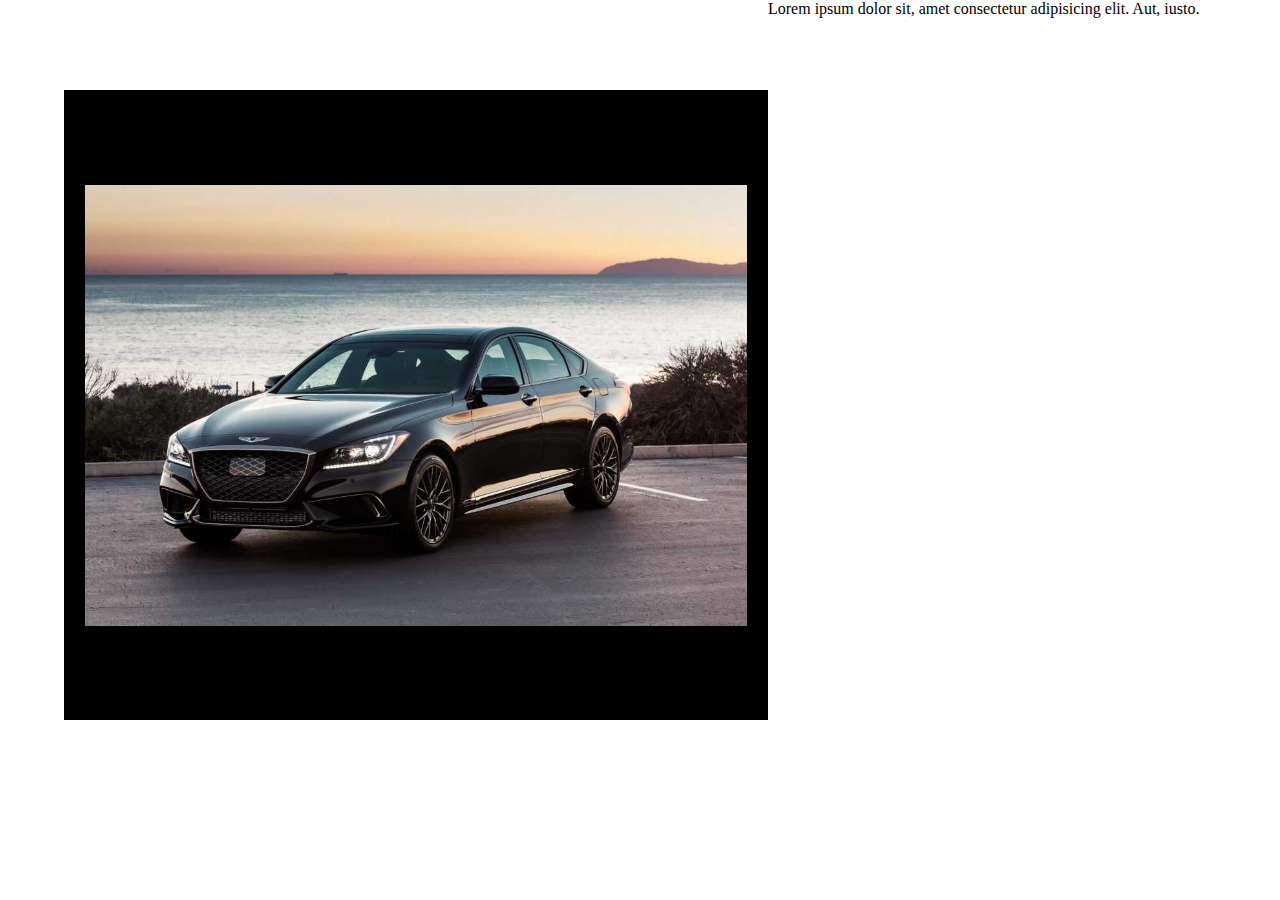
<file: individual.html>
<!doctype html>
<html lang="en">
  <head>
    <!-- Required meta tags -->
    <meta charset="utf-8">
    <meta name="viewport" content="width=device-width, initial-scale=1">

    <style>

      *{
        margin: 0;
        padding: 0;
      }  
      
    </style>
    
  </head>
  <body>
    
    <div class="container" style="display: flex;">

      <div class="left" style="width: 55vw; height: 70vh; margin:10vh 0 0 5vw; 
      background-color: black; display: flex; align-items: center; justify-content: center;">
      <img src="blackcar.jpg" height="70%"; alt="">
    </div>


      <div class="right">
        Lorem ipsum dolor sit, amet consectetur adipisicing elit. Aut, iusto.
      </div>
    </div>
  </body>
</html>
</file>
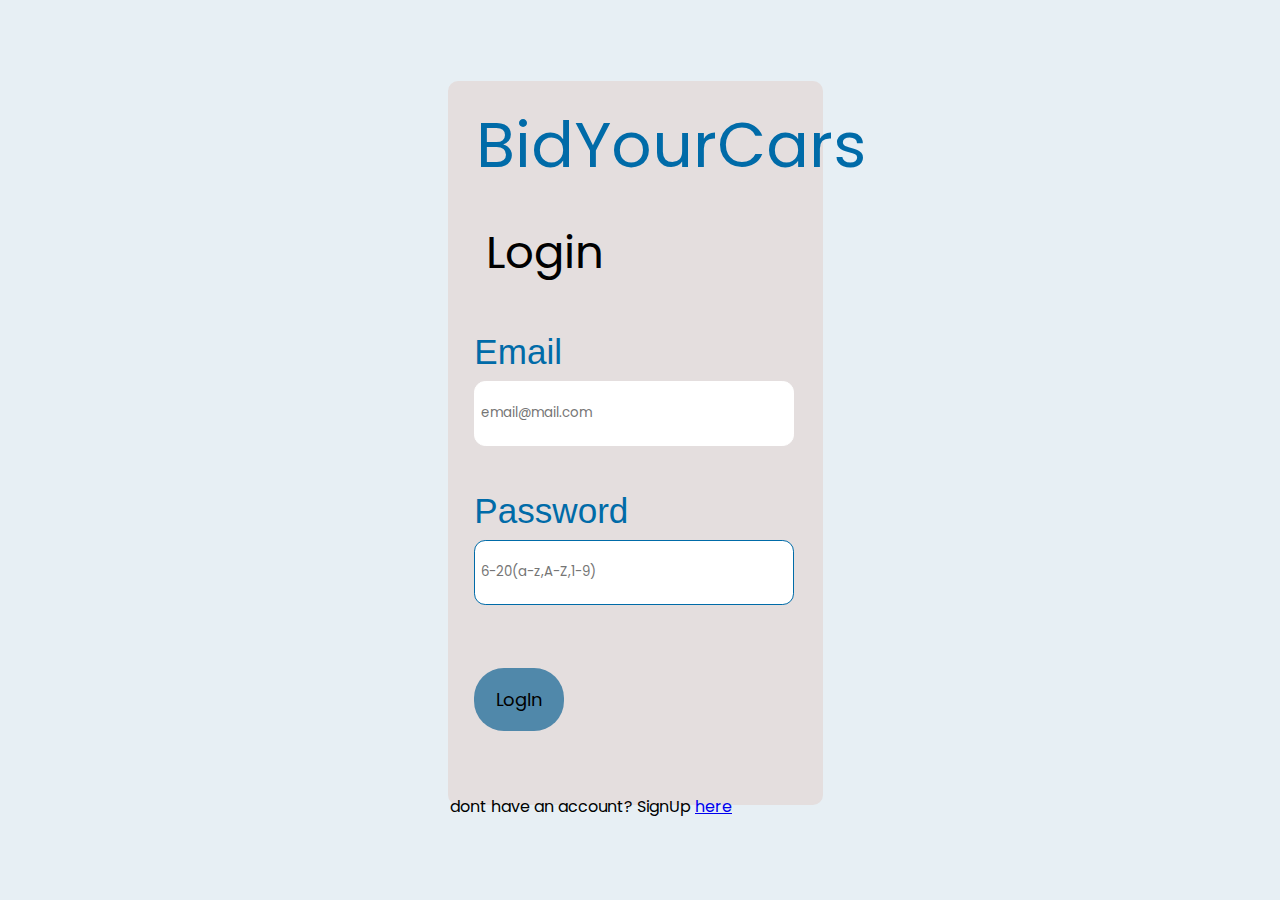
<file: trial.html>
<!DOCTYPE html>
<html lang="en">

<head>
    <meta charset="UTF-8">
    <meta http-equiv="X-UA-Compatible" content="IE=edge">
    <meta name="viewport" content="width=device-width, initial-scale=1.0">
    <title>Document</title>

    <style>
        
        @import url("https://fonts.googleapis.com/css2?family=Poppins&display=swap");

        
            * {
                margin: 0;
                padding: 0;
                font-family: "Poppins", sans-serif;

            }

            .loginpage {
                padding: 9vh 34vw 9vh 35vw;
                background: #e5e5e5;

                background-color: rgba(0, 89, 141, 0.096);
  /* background-color: #d8d2d2; */
                height: 82vh;
            }

            .container {
                /* margin: 9vh auto; */
                /*width: 25rem;                height: 30rem; */
                width: 29vw;
                height: 80vh;
                border-radius: 10px;
                border: 0.125rem solid rgb(228, 222, 222);
                background-color: rgb(228, 222, 222);

            }
            .button {
                border: none;
                /* color: rgb(0, 107, 168); */
                text-align: center;
                background-color:rgba(0, 89, 141, 0.651);
                text-decoration: none;
                display: inline-block;
                transition-duration: 0.4s;
                cursor: pointer;
                border-radius: 30px;
            }
            .button:hover {
                background-color: #4CAF50;
                color: white;
            }

        
    </style>
</head>

<body>
    <div class="loginpage">
        <div class="container">

            <p style="margin: 4% 10% 0% 7%; font-size:7vh; color:rgb(0, 107, 168);">BidYourCars</p>
            <!-- <p style="margin:4% 10% 0% 7%;">Sell Your car at the right price</p> -->
            <form name="myform" action="/login_done.html" onsubmit="return validate()">

                <p div="login-text"
                    style="padding: 3vh 4vh; font-size: 5vh;">
                    Login</p>

                <div class="emailid-text" style="margin: 2vh 0 0 1.9vw; ">
                    <span
                        style="font-family: 'Gill Sans', 'Gill Sans MT', Calibri, 'Trebuchet MS', sans-serif; font-size:3.9vh; color:rgb(0, 107, 168);">
                        Email
                    </span>
                </div>

                <div class="emailid-input" style="margin:1vh 0 0 1.9vw;">
                    <input type="email" name="email"
                        style="width:90%; height: 7vh;border: 1px solid white;  border-radius: 0.7rem;padding-left:1.5%;"
                        placeholder="email@mail.com" >
                </div>

                <div class="password-text" style="margin: 5vh 0 0 1.9vw;">
                    <span
                        style="font-family: 'Gill Sans', 'Gill Sans MT', Calibri, 'Trebuchet MS', sans-serif; font-size: 3.9vh; color:rgb(0, 107, 168);">
                        Password
                    </span>

                </div>

                <div class="password-input" style="margin:1vh 0 0 1.9vw;">
                    <input type="password" name="password"
                        style="width:90%; height: 7vh; border: 1px solid rgb(0, 107, 168);  border-radius: 0.7rem; padding-left:1.5%;"
                        placeholder="6-20(a-z,A-Z,1-9)">
                </div>

                <!-- <button type="submit" style="width: 15%; height:4vh; margin: 1.9vw; font-size: 2vh; background-color: rgb(0, 107, 168); color: azure;">Submit</button> -->
                <button type="submit" class="button" style="width: 7vw; height:7vh; margin: 7vh 1.9vw; font-size: 2vh;" onclick="return validate()">LogIn</button>
            </form>

            <p>dont have an account? SignUp <a href="signupthapa.php">here</a></p>
        </div>
    </div>
</body>

<script>

    function validate(){
        var email = document.myform.email.value;
        var password = document.myform.password.value;

        var filter = /^([a-zA-Z0-9_\.\-])+\@(([a-zA-Z0-9\-])+\.)+([a-zA-Z0-9]{2,4})+$/;
        var passw = /^(?=.*\d)(?=.*[a-z])(?=.*[A-Z]).{6,20}$/;

        
        if(email == null || email == "") {
            alert("Email can't be blank");
            return false;
        }

        else if(!filter.test(email)) {
            alert('Please provide a valid email address');
            return false;
        }

        else if(!password.match(passw)) {
            alert('Password should have 6-20 characters. Min 1 lowercase, 1uppercase, 1 digit')
            return false;
        }

        else
        {
            alert('Login successful')
        }
    }

</script>

</html>
</file>
